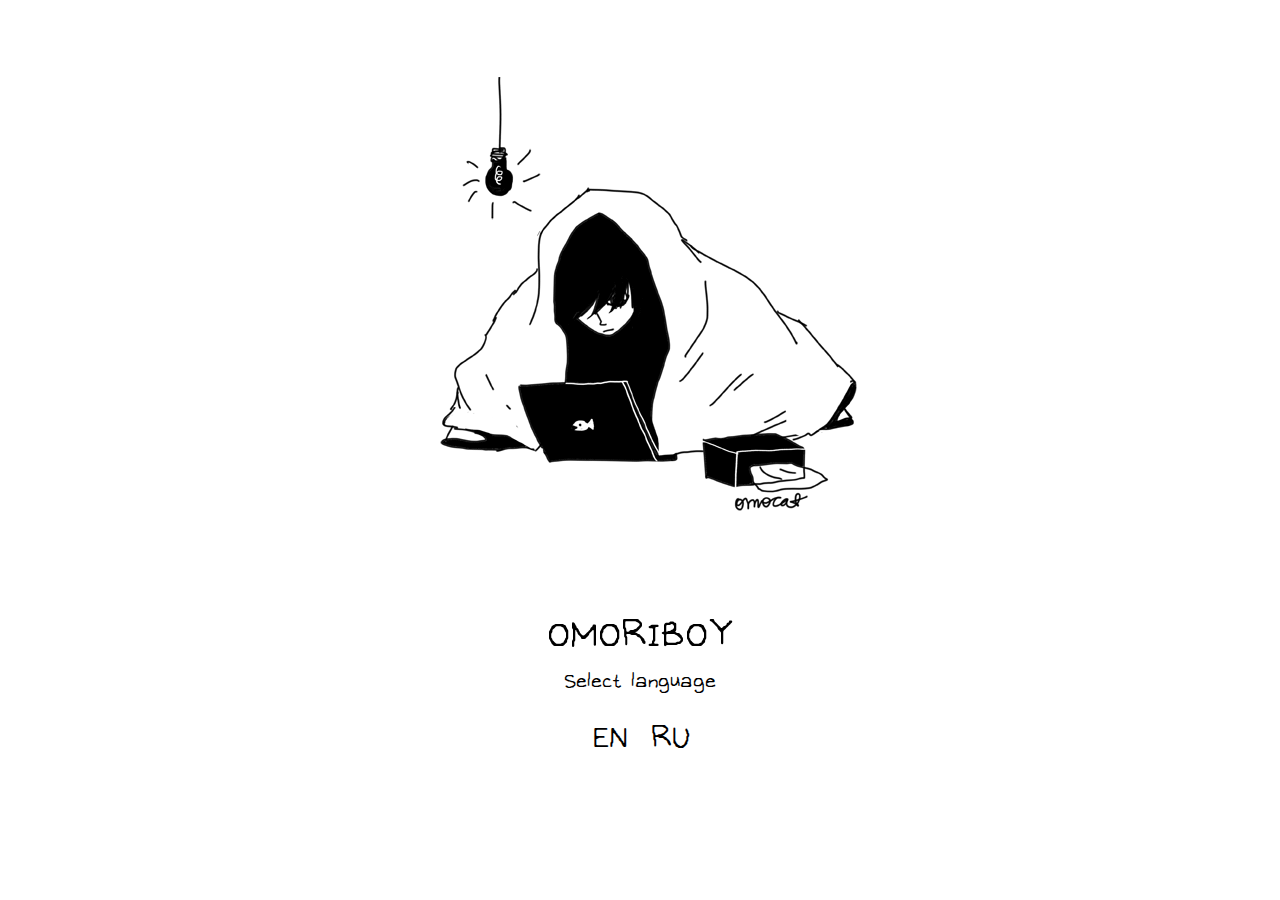
<file: index.html>
<!DOCTYPE html>
<html lang="en">

<head>
    <meta charset="UTF-8">
    <meta name="viewport" content="width=device-width">
    <title>omori</title>
    <link rel="stylesheet" href="assets/style.css">
    <script src="./jquery-3.7.1.min.js"></script>
</head>

<body>
    <div class="content">
        <div class="center">
            <div class="image-container">
                <img src="assets/img/p8.gif" id="image">
            </div>
            <div class="bottomctl" style="font-size: 30px;">
                <p style="font-size: 55px; margin: 0;">OMORIBOY</p>
                <p style="font-size: 30px;" id="heading"></p>
                <div id="buttons" class="buttons"></div>
            </div>
        </div>
    </div>
    <script>
        var confirmed = false

        var warnings = {
            'en': ["WARNING: Most of the images and/or texts mention NSFW topics. Continue?", "Yes", "No"],
            'ru': ["ВНИМАНИЕ: Большинство изображений и/или текстов содержит прямые упоминания NSFW-контента. Продолжить?", "Да", "Нет"]
        }

        function showWarning(l) {
            $("#buttons").html("")
            $('#heading').text(warnings[l][0])
            let yes = $('<button></button>')
            yes.text(warnings[l][1])
            yes.on("click", function () { window.open(`view/?lang=${l}`, '_blank').focus() })

            let no = $('<button></button>')
            no.text(warnings[l][2])
            no.on("click", function () { showLangs() })
            $('#buttons').append(yes)
            $('#buttons').append(no)
        }

        function showLangs() {
            $("#buttons").html("")
            $('#heading').text("Select language")
            for (let l of Object.keys(warnings)) {
                let btn = $('<button></button>')
                btn.text(l.toUpperCase())
                btn.attr("data-language", l)
                console.log(btn.attr("data-language"))
                btn.on("click", function () { showWarning(btn.attr("data-language").toLowerCase()) })
                $('#buttons').append(btn)
            }
        }

        function main() {
            showLangs()
        }

        addEventListener("DOMContentLoaded", main)
    </script>
</body>

</html>
</file>
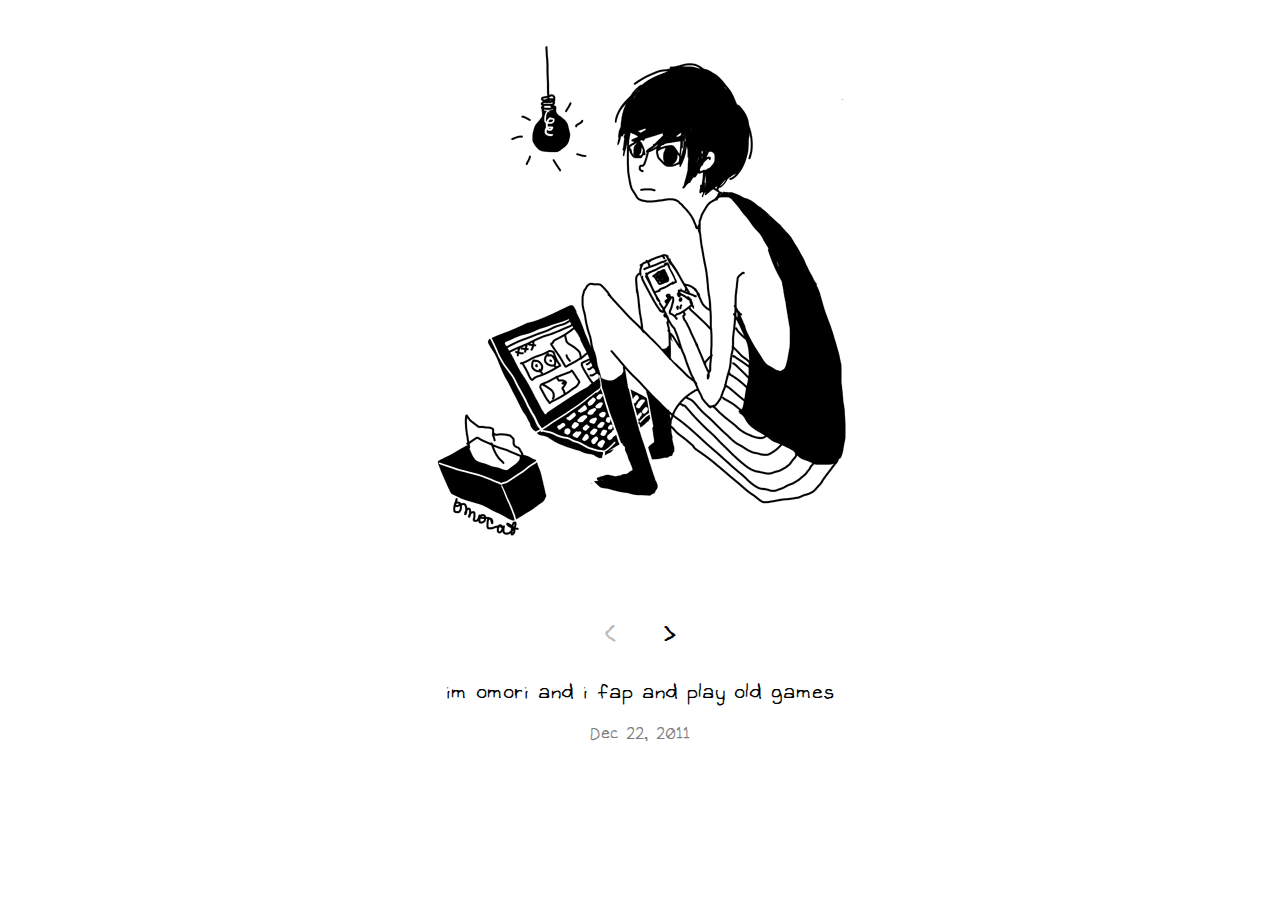
<file: view/index.html>
<!DOCTYPE html>
<html lang="en">

<head>
    <meta charset="UTF-8">
    <meta name="viewport" content="width=device-width">
    <title>omori</title>
    <link rel="stylesheet" href="../assets/style.css">
    <script src="../jquery-3.7.1.min.js"></script>
</head>

<body>
    <div class="content">
        <div class="center">
            <div class="image-container">
                <img src="../assets/img/p1.gif" id="image">
            </div>
            <div class="bottomctl">
                <div class="buttons">
                    <button id="backbtn">&lt;</button>
                    <button id="nextbtn">&gt;</button>
                </div>
                <div class="textbox">
                    <article class="textbox-content" id="content"></article>
                    <p class="textbox-date" id="date"></p>
                </div>
            </div>
        </div>
    </div>
    <script src="./app.js"></script>
</body>

</html>
</file>
<file: assets/style.css>
@font-face {
    font-family: "OMORI";
    src: url("./fonts/OMORI_GAME2.ttf");
}

body {
    display: flex;
}

html,
body {
    height: 100%;
    margin: 0;
}

p {
    margin: 0;
}

a {
    color: inherit;
}

.content {
    font-family: 'OMORI';
    display: flex;
    margin-left: auto;
    margin-right: auto;
    text-align: center;
}

.center {
    width: 100%;
}

@media only screen and (min-width: 768px) {
    .center {
        max-width: 100%;
    }
}

#image {
    object-fit: contain;
}

.image-container {
    display: flex;
    justify-content: center;
    align-items: center;
    overflow: hidden;
    height: 500px;
    max-height: 500px;
    min-height: 500px;
}

@media only screen and (min-width: 768px) {
    .image-container {
        display: flex;
        justify-content: center;
        align-items: center;
        overflow: hidden;
        height: 600px;
        max-height: 600px;
        min-height: 600px;
    }
}

.textbox-content {
    font-size: 30px;
    max-width: 500px;
}

.textbox-line {
    margin-bottom: 10px;
}

.textbox-date {
    font-size: 25px;
    opacity: 0.5;
}

.buttons {
    display: flex;
    flex-direction: row;
    justify-content: center;
    margin: 10px;
}

.buttons button {
    background: none;
    border: none;
    font-family: inherit;
    font-size: 45px;
    width: 60px;
}

.buttons button:active {
    background: #eee;
}
</file>
